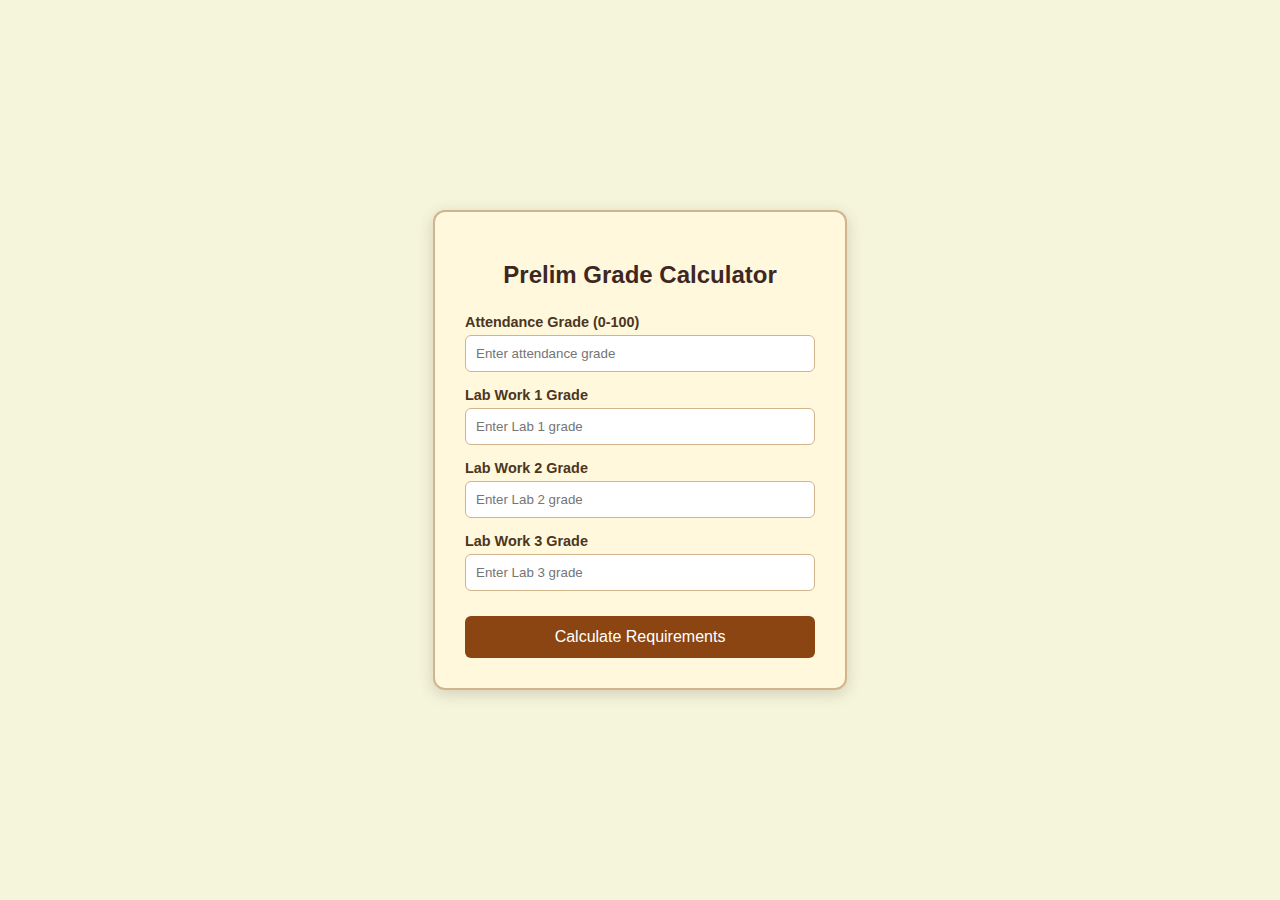
<file: PrelimLabwork3/index.html>
<!DOCTYPE html>
<html lang="en">
<head>
    <meta charset="UTF-8">
    <meta name="viewport" content="width=device-width, initial-scale=1.0">
    <title>Prelim Grade Calculator</title>
    <link rel="stylesheet" href="style.css">
</head>
<body>

    <div class="container">
        <h2>Prelim Grade Calculator</h2>
        
        <div class="input-group">
            <label>Attendance Grade (0-100)</label>
            <input type="number" id="attendance" placeholder="Enter attendance grade">
        </div>

        <div class="input-group">
            <label>Lab Work 1 Grade</label>
            <input type="number" id="lab1" placeholder="Enter Lab 1 grade">
        </div>

        <div class="input-group">
            <label>Lab Work 2 Grade</label>
            <input type="number" id="lab2" placeholder="Enter Lab 2 grade">
        </div>

        <div class="input-group">
            <label>Lab Work 3 Grade</label>
            <input type="number" id="lab3" placeholder="Enter Lab 3 grade">
        </div>

        <button onclick="calculateGrade()">Calculate Requirements</button>

        <div id="results" class="results-box" style="display: none;">
            <p>Lab Average: <span id="labAvg">0.00</span></p>
            <p>Class Standing: <span id="classStanding">0.00</span></p>
            <hr>
            <div class="req-box">
                <p>Required for 75 (Passing):</p>
                <h3 id="reqPass">0.00</h3>
                <small id="remarkPass" class="impossible"></small>
            </div>
            <div class="req-box">
                <p>Required for 100 (Excellent):</p>
                <h3 id="reqExc">0.00</h3>
                <small id="remarkExc" class="impossible"></small>
            </div>
        </div>
    </div>

    <script src="script.js"></script>
</body>
</html>
</file>
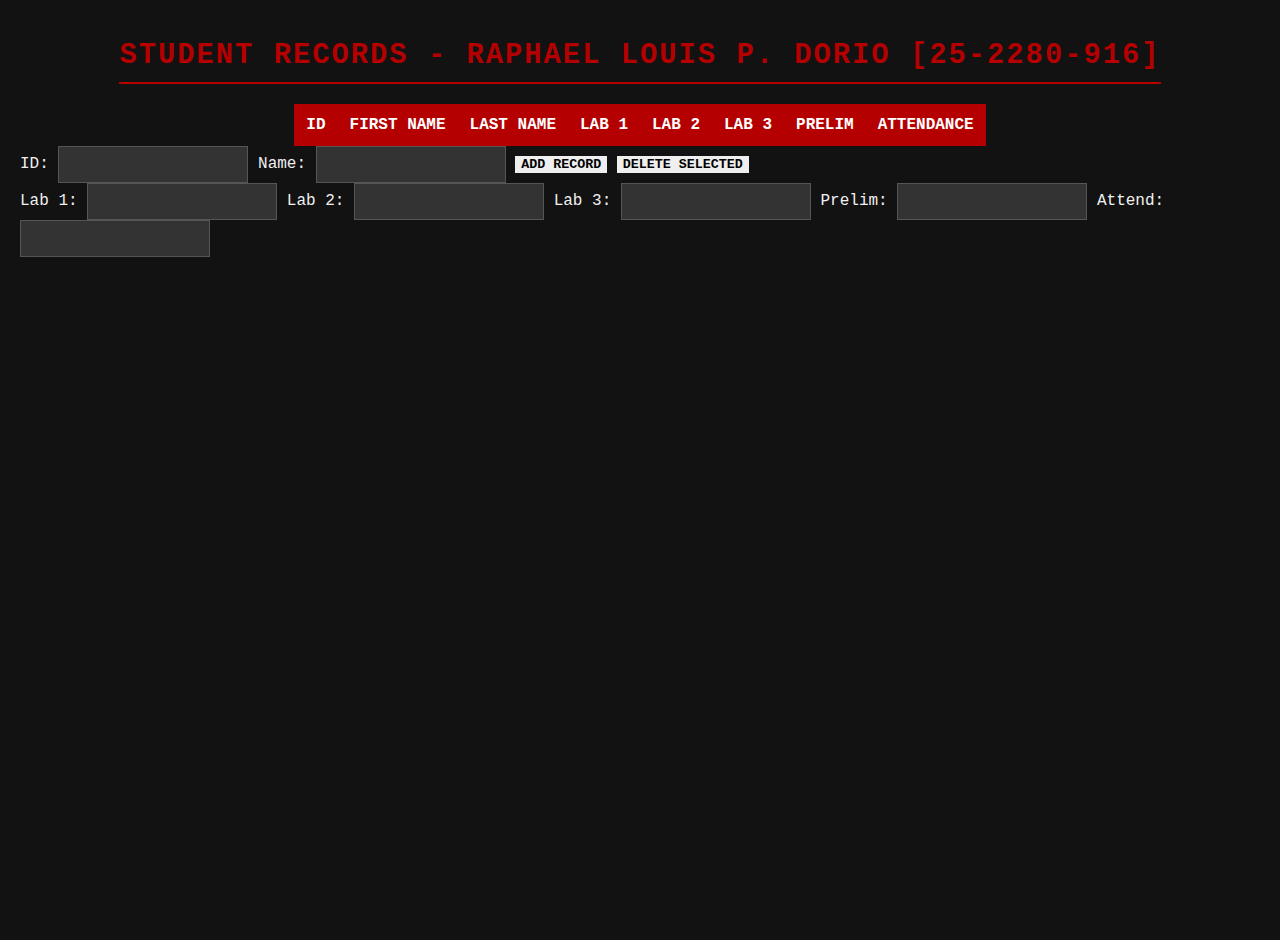
<file: Prelim-Exam/JS/index.html>
<!DOCTYPE html>
<html lang="en">
<head>
    <meta charset="UTF-8">
    <meta name="viewport" content="width=device-width, initial-scale=1.0">
    <title>Records - Raphael Louis P. Dorio [25-2280-916]</title>
    <link rel="stylesheet" href="style.css">
</head>
<body>

    <div class="header">
        <h1>Student Records - Raphael Louis P. Dorio [25-2280-916]</h1>
    </div>

    <div class="table-container">
        <table id="studentTable">
            <thead>
                <tr>
                    <th>ID</th>
                    <th>First Name</th>
                    <th>Last Name</th>
                    <th>Lab 1</th>
                    <th>Lab 2</th>
                    <th>Lab 3</th>
                    <th>Prelim</th>
                    <th>Attendance</th>
                </tr>
            </thead>
            <tbody>
                </tbody>
        </table>
    </div>

    <div class="input-panel">
        <div class="row">
            <label>ID:</label> <input type="text" id="txtID" class="input-med" maxlength="9">
            <label>Name:</label> <input type="text" id="txtName" class="input-long">
            <button onclick="addRecord()">ADD RECORD</button>
            <button onclick="deleteRecord()">DELETE SELECTED</button>
        </div>
        
        <div class="row">
            <label>Lab 1:</label> <input type="number" id="txtLab1" class="input-short">
            <label>Lab 2:</label> <input type="number" id="txtLab2" class="input-short">
            <label>Lab 3:</label> <input type="number" id="txtLab3" class="input-short">
            <label>Prelim:</label> <input type="number" id="txtPrelim" class="input-short">
            <label>Attend:</label> <input type="number" id="txtAtt" class="input-short">
        </div>
    </div>

    <script src="script.js"></script>
</body>
</html>
</file>
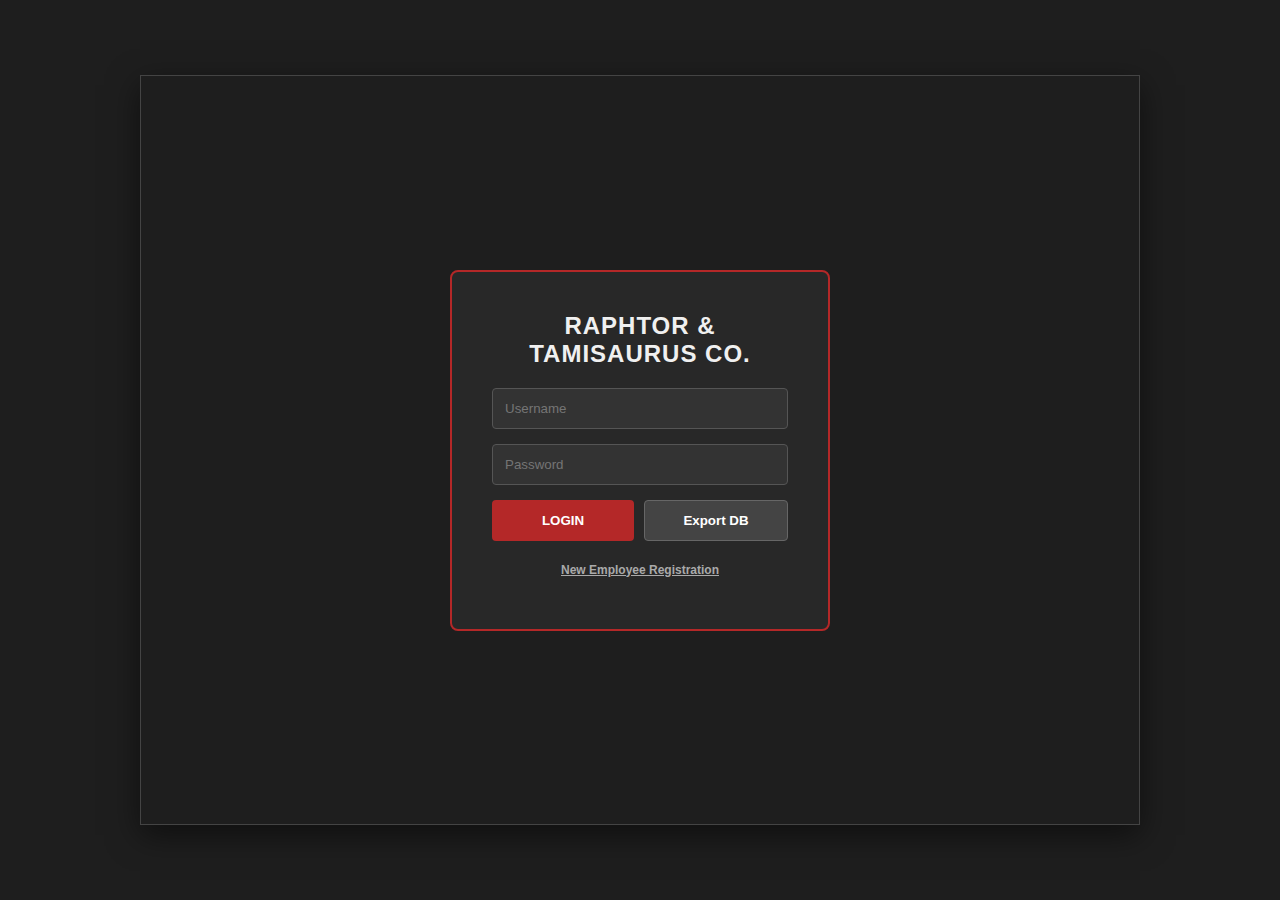
<file: PrelimLabwork2/Labwork2.html>
<!DOCTYPE html>
<html lang="en">
<head>
    <meta charset="UTF-8">
    <meta name="viewport" content="width=device-width, initial-scale=1.0">
    <title>Raphtor & Tamisaurus Co.</title>
    <style>
        :root {
            --bg-color: #1e1e1e;
            --panel-bg: #282828;
            --accent: #b42828; /* Red Accent */
            --green: #28b463;
            --text: #f0f0f0;
            --font-main: 'Segoe UI', Tahoma, Geneva, Verdana, sans-serif;
        }

        * { box-sizing: border-box; margin: 0; padding: 0; }

        body {
            background-color: var(--bg-color);
            color: var(--text);
            font-family: var(--font-main);
            display: flex;
            justify-content: center;
            align-items: center;
            min-height: 100vh;
        }

        .app-container {
            width: 1000px;
            min-height: 750px;
            background-color: var(--bg-color);
            position: relative;
            border: 1px solid #444;
            box-shadow: 0 10px 30px rgba(0,0,0,0.5);
            padding: 20px;
            display: flex;
            flex-direction: column;
        }

        /* --- SCREENS --- */
        .screen {
            position: absolute;
            top: 0; left: 0; width: 100%; height: 100%;
            background-color: var(--bg-color);
            z-index: 10;
            display: flex;
            flex-direction: column;
            justify-content: center;
            align-items: center;
            padding: 20px;
        }

        .hidden { display: none !important; }

        .box {
            background-color: var(--panel-bg);
            padding: 40px;
            border: 2px solid var(--accent);
            border-radius: 8px;
            width: 100%;
            max-width: 380px;
            text-align: center;
        }

        .title { margin-bottom: 20px; font-size: 24px; font-weight: bold; text-transform: uppercase; letter-spacing: 1px; }

        /* --- INPUTS --- */
        .form-group { display: flex; flex-direction: column; text-align: left; margin-bottom: 15px; }
        label { font-size: 12px; color: #aaa; margin-bottom: 5px; }

        input[type="text"], input[type="password"] {
            background-color: #333;
            border: 1px solid #555;
            color: var(--text);
            padding: 12px;
            outline: none;
            border-radius: 4px;
        }
        input:focus { border-color: var(--accent); }

        /* --- BUTTONS --- */
        button {
            background-color: var(--accent);
            color: white;
            border: none;
            padding: 12px;
            font-weight: bold;
            cursor: pointer;
            border-radius: 4px;
            transition: 0.2s;
        }
        button:hover { filter: brightness(1.2); }

        .btn-link { background: none; color: #aaa; text-decoration: underline; margin-top: 10px; font-size: 12px; }
        .btn-link:hover { color: white; }
        .btn-download { background-color: #444; border: 1px solid #666; }

        /* --- DASHBOARD REDESIGN --- */
        .header-bar {
            display: flex; justify-content: space-between; align-items: center;
            background-color: var(--panel-bg); padding: 15px 20px;
            border-bottom: 2px solid var(--accent); margin-bottom: 20px;
        }
        .user-info { font-size: 18px; }
        .user-info span { color: var(--accent); font-weight: bold; }
        .user-dept { font-size: 12px; color: #888; margin-top: 2px; }

        /* TIME CLOCK PANEL */
        .clock-panel {
            background-color: var(--panel-bg);
            padding: 30px;
            border-radius: 8px;
            text-align: center;
            margin-bottom: 20px;
            border: 1px solid #444;
            display: flex;
            flex-direction: column;
            align-items: center;
        }

        .digital-clock {
            font-family: 'Courier New', monospace;
            font-size: 48px;
            font-weight: bold;
            color: var(--text);
            margin-bottom: 5px;
            letter-spacing: 2px;
        }
        .date-display { color: #888; font-size: 14px; margin-bottom: 20px; }

        .clock-controls {
            display: flex; gap: 20px; justify-content: center; width: 100%;
        }

        .big-btn {
            flex: 1; max-width: 200px; height: 60px;
            font-size: 16px; text-transform: uppercase;
            display: flex; align-items: center; justify-content: center;
        }
        
        .btn-in { background-color: var(--green); }
        .btn-out { background-color: var(--accent); }

        /* STATUS BOX */
        .status-box {
            margin-top: 20px;
            padding: 10px;
            background-color: #333;
            border: 1px dashed #666;
            width: 100%;
            max-width: 420px;
            font-family: monospace;
            font-size: 13px;
            color: #ccc;
        }
        .status-active { color: var(--green); }
        .status-inactive { color: var(--accent); }

        /* --- TABLES --- */
        .table-container { display: grid; grid-template-columns: 1fr 1fr; gap: 20px; flex-grow: 1; overflow: hidden; }
        .table-column { background-color: var(--panel-bg); display: flex; flex-direction: column; border-radius: 4px; overflow: hidden; }
        .column-header { padding: 10px; text-align: center; font-weight: bold; border-bottom: 1px solid #444; }
        .header-in { color: var(--green); } .header-out { color: var(--accent); }
        .scrollable-table { flex-grow: 1; overflow-y: auto; }
        
        table { width: 100%; border-collapse: collapse; font-size: 12px; }
        thead { background-color: #333; color: white; position: sticky; top: 0; }
        th, td { padding: 10px; text-align: left; border-bottom: 1px solid #444; }
        td { color: #ddd; }

        .action-footer { margin-top: 15px; display: flex; justify-content: center; gap: 10px; }
    </style>
</head>
<body>

    <div class="app-container">
        
        <div id="login-screen" class="screen">
            <div class="box">
                <div class="title">Raphtor & Tamisaurus Co.</div>
                <div class="form-group"><input type="text" id="login-user" placeholder="Username"></div>
                <div class="form-group"><input type="password" id="login-pass" placeholder="Password"></div>
                
                <div style="display: flex; gap: 10px; margin-top: 10px;">
                    <button onclick="handleLogin()" style="flex: 1;">LOGIN</button>
                    <button onclick="downloadUserDatabase()" class="btn-download" style="flex: 1;">Export DB</button>
                </div>
                <button class="btn-link" onclick="showRegister()">New Employee Registration</button>
            </div>
        </div>

        <div id="register-screen" class="screen hidden">
            <div class="box">
                <div class="title">New Employee</div>
                <div class="form-group"><label>Full Name</label><input type="text" id="reg-fullname"></div>
                <div class="form-group"><label>Department / Course</label><input type="text" id="reg-dept"></div>
                <div class="form-group"><label>Username</label><input type="text" id="reg-user"></div>
                <div class="form-group"><label>Password</label><input type="password" id="reg-pass"></div>
                <button onclick="handleRegister()">CREATE ACCOUNT</button>
                <button class="btn-link" onclick="showLogin()">Back to Login</button>
            </div>
        </div>

        <div id="dashboard-screen" class="hidden" style="display: flex; flex-direction: column; height: 100%;">
            
            <div class="header-bar">
                <div class="user-info">
                    Hello, <span id="display-fullname">User</span>
                    <div class="user-dept" id="display-dept">Department Name</div>
                </div>
                <button onclick="logout()" class="btn-download" style="padding: 8px 20px;">LOGOUT</button>
            </div>

            <div class="clock-panel">
                <div class="digital-clock" id="live-clock">00:00:00</div>
                <div class="date-display" id="live-date">Monday, January 1, 2026</div>

                <div class="clock-controls">
                    <button class="big-btn btn-in" onclick="userClockIn()">CLOCK IN</button>
                    <button class="big-btn btn-out" onclick="userClockOut()">CLOCK OUT</button>
                </div>

                <div class="status-box" id="status-message">
                    STATUS: READY TO LOG
                </div>
            </div>

            <div class="table-container">
                <div class="table-column">
                    <div class="column-header header-in">MY TIME INS</div>
                    <div class="scrollable-table">
                        <table id="tableIn">
                            <thead><tr><th>Date/Time</th><th>E-Sign ID</th></tr></thead>
                            <tbody></tbody>
                        </table>
                    </div>
                </div>
                <div class="table-column">
                    <div class="column-header header-out">MY TIME OUTS</div>
                    <div class="scrollable-table">
                        <table id="tableOut">
                            <thead><tr><th>Date/Time</th><th>E-Sign ID</th></tr></thead>
                            <tbody></tbody>
                        </table>
                    </div>
                </div>
            </div>

            <div class="action-footer">
                <button onclick="downloadAttendanceLogs()" class="btn-download">Download My Logs</button>
                <button onclick="clearAttendanceLogs()" class="btn-download" style="background:#500;">Clear History</button>
            </div>
        </div>

    </div>

    <script src="script.js"></script>
</body>
</html>
</file>
<file: PrelimLabwork3/style.css>
body {
    background-color: #f5f5dc; /* Beige */
    font-family: 'Segoe UI', Tahoma, Geneva, Verdana, sans-serif;
    display: flex;
    justify-content: center;
    align-items: center;
    min-height: 100vh;
    margin: 0;
    color: #4b3621; /* Dark Brown */
}

.container {
    background-color: #fff8dc; /* Cornsilk / Lighter Beige */
    padding: 30px;
    border-radius: 12px;
    box-shadow: 0 4px 15px rgba(75, 54, 33, 0.2);
    width: 350px;
    border: 2px solid #d2b48c; /* Tan border */
}

h2 {
    text-align: center;
    margin-bottom: 25px;
    color: #3e2723;
}

.input-group {
    margin-bottom: 15px;
}

label {
    display: block;
    margin-bottom: 5px;
    font-weight: bold;
    font-size: 0.9rem;
}

input {
    width: 100%;
    padding: 10px;
    box-sizing: border-box; /* Ensures padding doesn't break width */
    border: 1px solid #d2b48c;
    border-radius: 6px;
    background-color: #fff;
    color: #4b3621;
}

button {
    width: 100%;
    padding: 12px;
    background-color: #8b4513; /* Saddle Brown */
    color: white;
    border: none;
    border-radius: 6px;
    font-size: 1rem;
    cursor: pointer;
    margin-top: 10px;
    transition: background 0.3s;
}

button:hover {
    background-color: #a0522d; /* Sienna */
}

.results-box {
    margin-top: 25px;
    background-color: #faebd7; /* Antique White */
    padding: 15px;
    border-radius: 8px;
    text-align: center;
    border: 1px dashed #d2b48c;
}

.req-box {
    margin-top: 15px;
}

h3 {
    margin: 5px 0;
}

.impossible {
    color: #c0392b;
    font-weight: bold;
    font-size: 0.8rem;
    display: block;
}
</file>
<file: Prelim-Exam/JS/style.css>
:root {
    --bg-color: #121212;       /* Deep Black */
    --panel-color: #1e1e1e;    /* Dark Gray */
    --accent-color: #b40000;   /* Blood Red */
    --text-color: #f0f0f0;     /* White/Gray */
    --border-color: #333;
}

body { 
    font-family: 'Consolas', 'Courier New', monospace; /* Monospaced like Java */
    background-color: var(--bg-color);
    color: var(--text-color);
    padding: 20px;
    display: flex;
    flex-direction: column;
    align-items: center;
    margin: 0;
    min-height: 100vh;
}

.container {
    width: 100%;
    max-width: 950px;
}

/* HEADER */
h1 { 
    color: var(--accent-color);
    border-bottom: 2px solid var(--accent-color);
    padding-bottom: 10px;
    font-size: 1.8rem;
    text-transform: uppercase;
    letter-spacing: 2px;
    margin-bottom: 20px;
}

/* PANELS (Input & Controls) */
.panel {
    background: var(--panel-color);
    padding: 15px;
    border: 1px solid var(--accent-color);
    margin-bottom: 15px;
    display: flex;
    gap: 10px;
    flex-wrap: wrap;
    align-items: center;
}

/* INPUTS */
input {
    background: #333;
    border: 1px solid #555;
    color: white;
    padding: 10px;
    font-family: inherit;
    flex: 1;
    min-width: 120px;
    outline: none;
}

input:focus {
    border-color: var(--accent-color);
    box-shadow: 0 0 5px var(--accent-color);
}

/* BUTTONS */
button {
    cursor: pointer;
    font-family: inherit;
    font-weight: bold;
    border: none;
    transition: all 0.2s;
}

.btn-main {
    background: var(--accent-color);
    color: white;
    padding: 10px 20px;
    border: 1px solid var(--accent-color);
}

.btn-main:hover {
    background: #8a0000;
    box-shadow: 0 0 10px var(--accent-color);
}

.btn-sort {
    background: transparent;
    border: 1px solid #555;
    color: #888;
    padding: 5px 10px;
    font-size: 0.8rem;
}

.btn-sort:hover {
    border-color: var(--accent-color);
    color: white;
}

/* TABLE */
.table-wrapper {
    border: 1px solid var(--accent-color);
    max-height: 500px;
    overflow-y: auto;
}

table { 
    width: 100%; 
    border-collapse: collapse; 
    background: var(--bg-color);
}

th { 
    background-color: var(--accent-color); 
    color: white; 
    padding: 12px;
    text-align: left;
    position: sticky;
    top: 0;
    text-transform: uppercase;
}

td { 
    padding: 10px; 
    border-bottom: 1px solid #333; 
    color: #ccc;
}

tr:hover td { 
    background-color: #1a0505; /* Slight red tint on hover */
    color: white;
}

/* DELETE BUTTON */
.btn-delete { 
    background: transparent;
    border: 1px solid var(--accent-color);
    color: var(--accent-color);
    padding: 4px 8px;
    font-size: 0.75rem;
}

.btn-delete:hover { 
    background: var(--accent-color);
    color: white; 
}

footer { 
    margin-top: 30px; 
    font-size: 0.8rem; 
    color: #555;
    border-top: 1px solid #333;
    padding-top: 10px;
    width: 100%;
    text-align: center;
}
</file>
